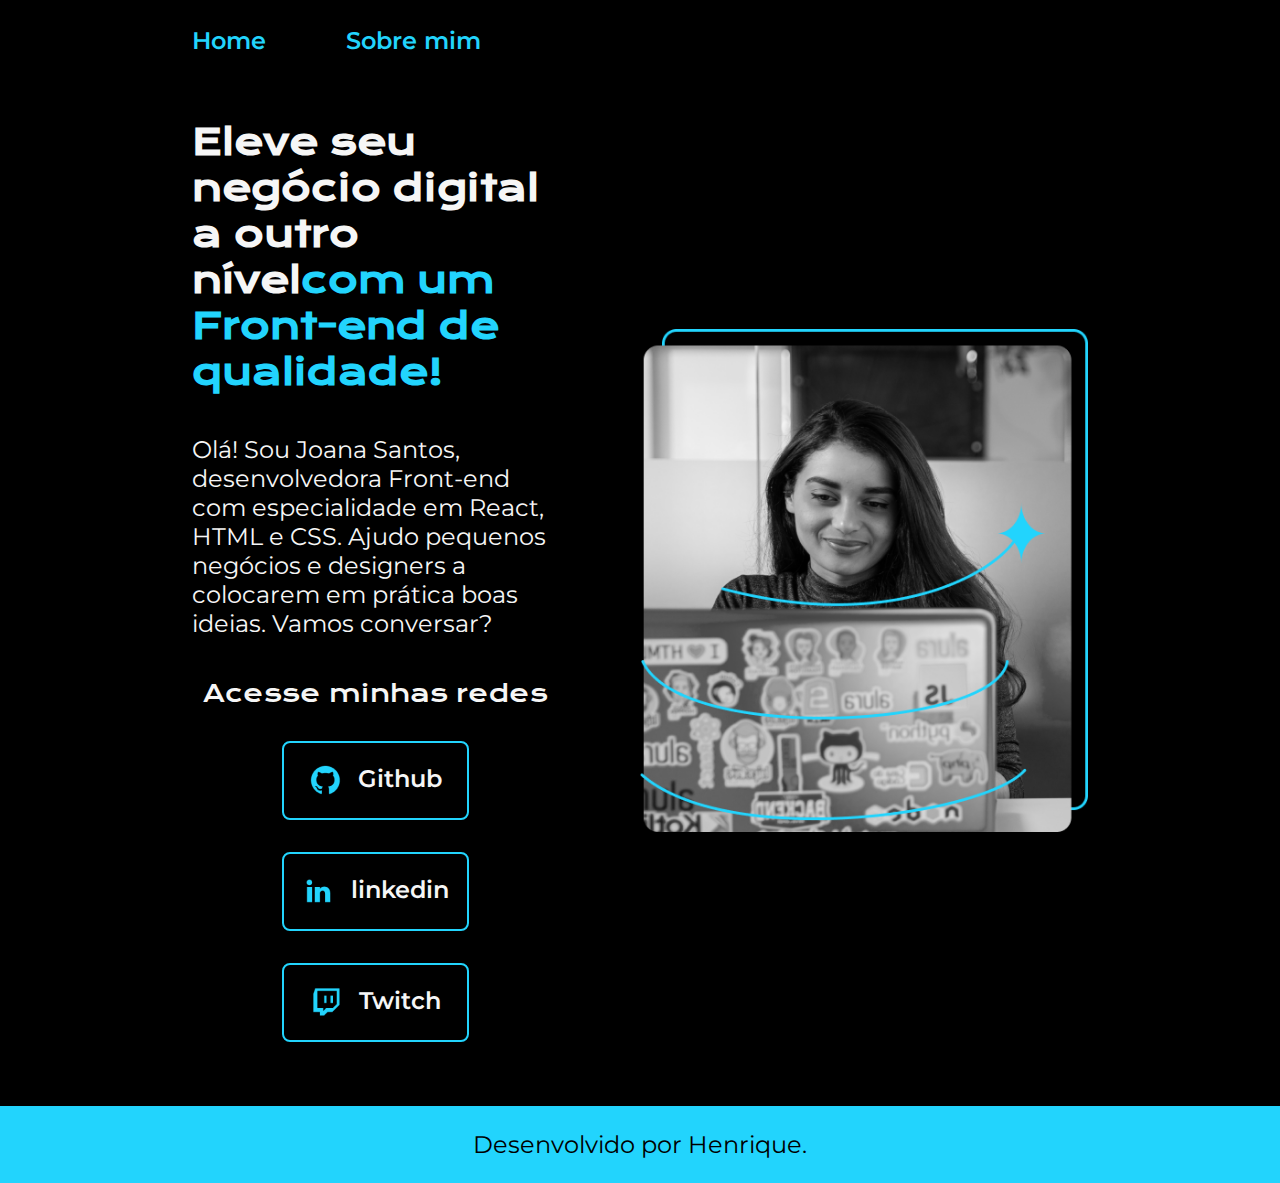
<file: index.html>
<!DOCTYPE html>
<html lang="pt-br">

<head>
    <meta charset="UTF-8">
    <meta http-equiv="X-UA-Compatible" content="IE=edge">
    <meta name="viewport" content="width=device-width, initial-scale=1.0">
    <title>Portifolio</title>
    <link rel="stylesheet" href="./styles/style.css">
</head>

<body>
    <header class="cabecalho">
        <nav class="cabecalho__menu">
            <a class="cabecalho__menu__link" href="index.html">Home</a>
            <a class="cabecalho__menu__link" href="about.html">Sobre mim</a>
        </nav>
    </header>
    <main class="apresentacao">
        <section class="apresentacao__conteudo">
            <h1 class="apresentacao__conteudo__titulo">Eleve seu negócio digital a outro nível<strong 
            class="titulo-destaque">com um Front-end de qualidade!
            </strong></h1>
            <p class="apresentacao__conteudo__texto">Olá! Sou Joana Santos, desenvolvedora
            Front-end com especialidade em React, HTML e
            CSS. Ajudo pequenos negócios e designers a
            colocarem em prática boas ideias. Vamos
            conversar?</p>
            <div class="apresentacao__links">
                <h2 class="apresentacao__links__subtitulo">Acesse minhas redes</h2>
                <a class="apresentacao__links__navegacao" href="https://github.com/rafaballerini" target="_blank">
                    <img src="./assets/github.png">
                    Github
                </a>
                <a class="apresentacao__links__navegacao" href="https://linkedin.com/in/rafaellaballerini" target="_blank">
                    <img src="./assets/linkedin.png">
                    linkedin
                </a>
                <a class="apresentacao__links__navegacao" href="https://twitch.tv/guilimadev" target="_blank">
                    <img src="./assets/twitch.png">
                    Twitch
                </a>
            </div>
        </section>
        <img class="apresentacao__imagem" src="assets/Imagem.png" alt="Foto da Joana Santos programando">
    </main>
    <footer class="rodape">
        <p>Desenvolvido por Henrique.</p>
    </footer>
</body>

</html>
</file>
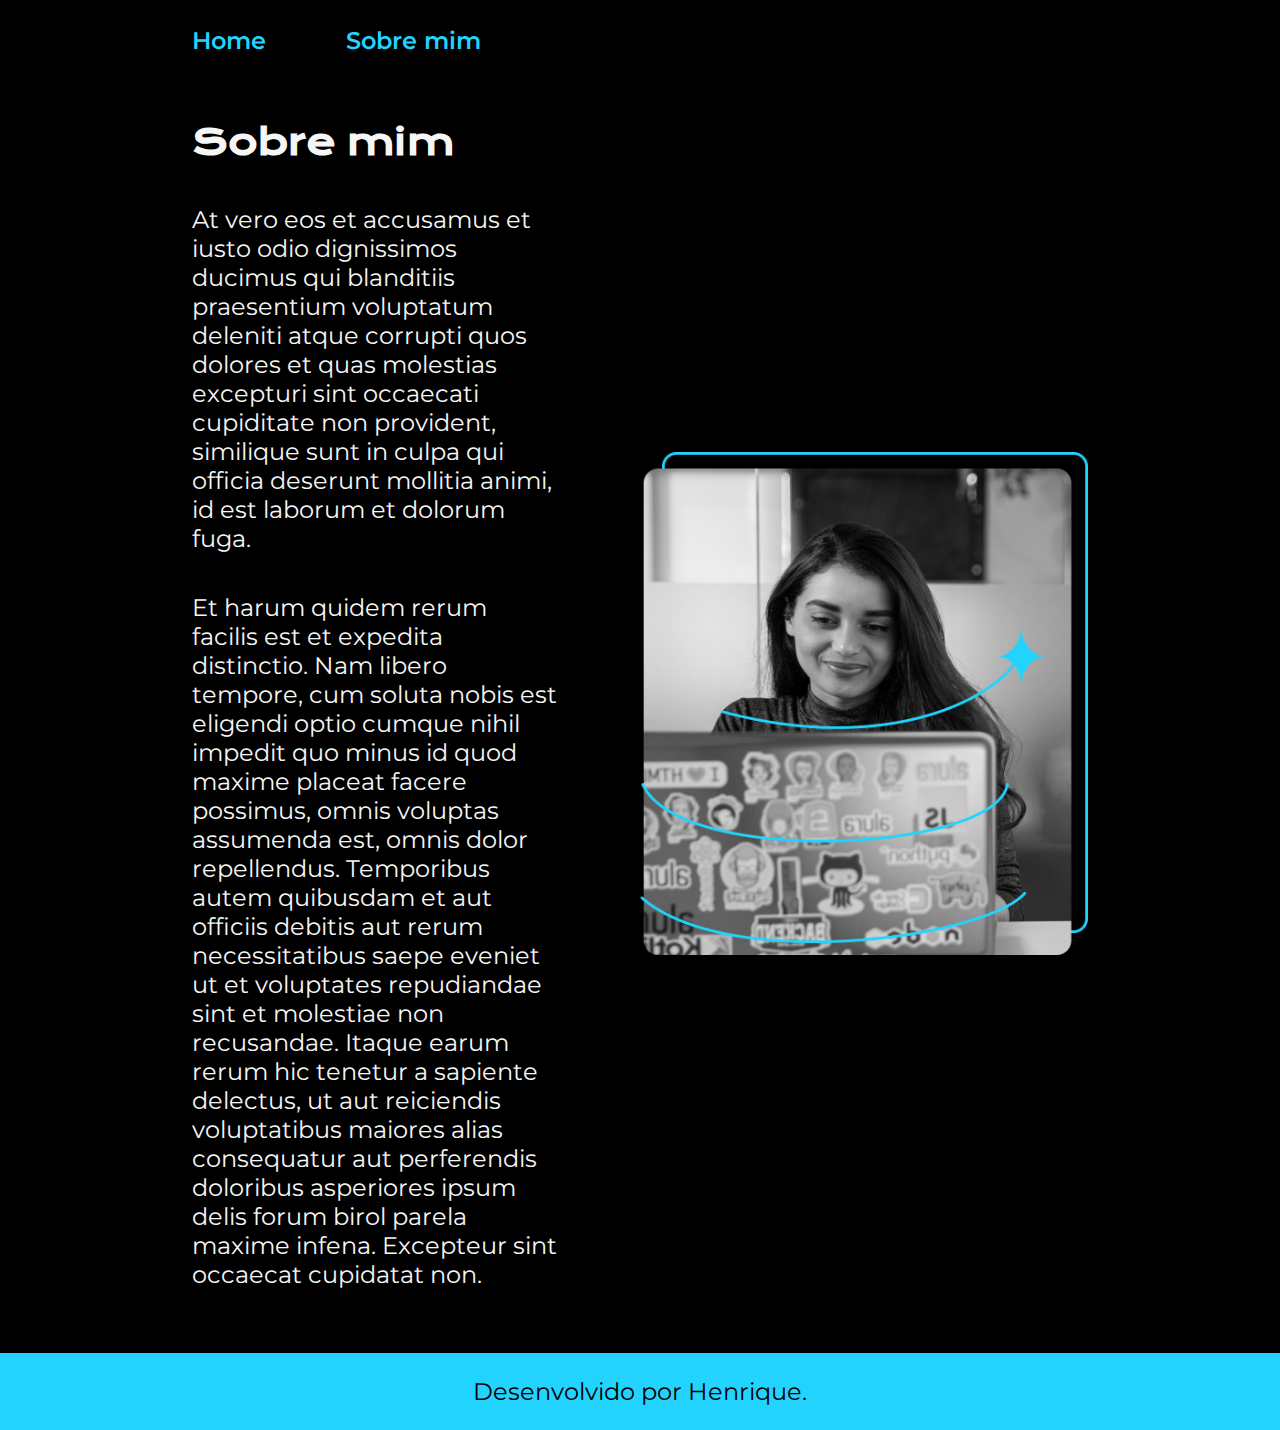
<file: about.html>
<!DOCTYPE html>
<html lang="pt-br">

<head>
    <meta charset="UTF-8">
    <meta http-equiv="X-UA-Compatible" content="IE=edge">
    <meta name="viewport" content="width=device-width, initial-scale=1.0">
    <title>Sobre mim</title>
    <link rel="stylesheet" href="./styles/style.css">
</head>

<body>
    <header class="cabecalho">
        <nav class="cabecalho__menu">
            <a class="cabecalho__menu__link" href="index.html">Home</a>
            <a class="cabecalho__menu__link" href="about.html">Sobre mim</a>
        </nav>
    </header>

    <main class="apresentacao">
        <section class="apresentacao__conteudo">
            <h1 class="apresentacao__conteudo__titulo">Sobre mim</h1>
            <p class="apresentacao__conteudo__texto">At vero eos et accusamus et iusto odio dignissimos ducimus qui blanditiis praesentium voluptatum deleniti
                atque corrupti quos dolores et quas molestias excepturi sint occaecati cupiditate non provident,
                similique sunt in culpa qui officia deserunt mollitia animi, id est laborum et dolorum fuga.
            </p>
            <p class="apresentacao__conteudo__texto">
                Et harum quidem rerum facilis est et expedita distinctio. Nam libero tempore, cum soluta nobis est
                eligendi optio cumque nihil impedit quo minus id quod maxime placeat facere possimus, omnis voluptas
                assumenda est, omnis dolor repellendus. Temporibus autem quibusdam et aut officiis debitis aut rerum
                necessitatibus saepe eveniet ut et voluptates repudiandae sint et molestiae non recusandae. Itaque earum
                rerum hic tenetur a sapiente delectus, ut aut reiciendis voluptatibus maiores alias consequatur aut
                perferendis doloribus asperiores ipsum delis forum birol parela maxime infena. Excepteur sint occaecat
                cupidatat non.</p>
        </section>
        <img class="apresentacao__imagem" src="assets/Imagem.png" alt="Foto da Joana Santos programando">
    </main>

    <footer class="rodape">
        <p>Desenvolvido por Henrique.</p>
    </footer>
</body>

</html>
</file>
<file: styles/style.css>
@import url('https://fonts.googleapis.com/css2?family=Krona+One&family=Montserrat:wght@400;600&display=swap');

:root {
    --cor-primaria: #000000;
    --cor-secundaria: #F6F6F6;
    --cor-terciaria: #22D4FD;
    --cor-hover: #272727;

    --fonte-primaria: 'Krona One', sans-serif;
    --fonte-secundaria: 'Montserrat', sans-serif;
}
*{
    margin: 0;
    padding: 0;
}

body{
    box-sizing: border-box;
    background-color: var(--cor-primaria);
    color: var(--cor-secundaria);
}
.cabecalho{
    padding: 2% 0% 0% 15%;
}
.cabecalho__menu{
    display: flex;
    gap: 80px;
}
.cabecalho__menu__link{
    font-family: var(--fonte-secundaria);
    font-size: 1.5rem;
    font-weight: 600;
    color: var(--cor-terciaria);
    text-decoration: none;
}
.apresentacao{
    padding: 5% 15%;
    display: flex;
    align-items: center;
    justify-content: space-between;
    gap: 82px;
}
.apresentacao__conteudo{
    width: 50%;
    display: flex;
    flex-direction: column;
    gap: 40px;
}

.apresentacao__conteudo__titulo{
    font-size: 2.25rem;
    font-family: var(--fonte-primaria);
}
.titulo-destaque{
    color: var(--cor-terciaria);
}
.apresentacao__conteudo__texto{
    font-size: 1.5rem;
    font-family: var(--fonte-secundaria);
}

.apresentacao__links{
    display: flex;
    flex-direction: column;
    justify-content: space-between;
    align-items: center;
    gap: 32px;
}
.apresentacao__links__subtitulo{
    font-family: var(--fonte-primaria);
    font-weight: 400;
    font-size: 1.5rem;
}
.apresentacao__links__navegacao{
    display: flex;
    justify-content: center;
    gap: 16px;
    border: 2px solid var(--cor-terciaria);
    width: 50%;
    text-align: center;
    border-radius: 8px;
    font-size: 1.5rem;
    font-weight: 600;
    padding: 21.5px 0;
    text-decoration: none;
    color: var(--cor-secundaria);
    font-family: var(--fonte-secundaria);
}
.apresentacao__links__link:hover{
    background-color: var(--cor-hover);
}
.apresentacao__imagem{
    width: 50%;
}
.rodape{
    color: var(--cor-primaria);
    background-color: var(--cor-terciaria);
    padding: 24px;
    text-align: center;
    font-family: var(--fonte-secundaria);
    font-size: 1.5rem;
    font-weight: 400;
}

@media (max-width: 1200px ) {
    .cabecalho{
        padding: 10%;
    }

    .cabecalho__menu{
        justify-content: center;
    }
    
    .apresentacao {
        flex-direction: column-reverse;
        padding: 5%;
    }

    .apresentacao__conteudo {
        width: auto;
    }
}
</file>
